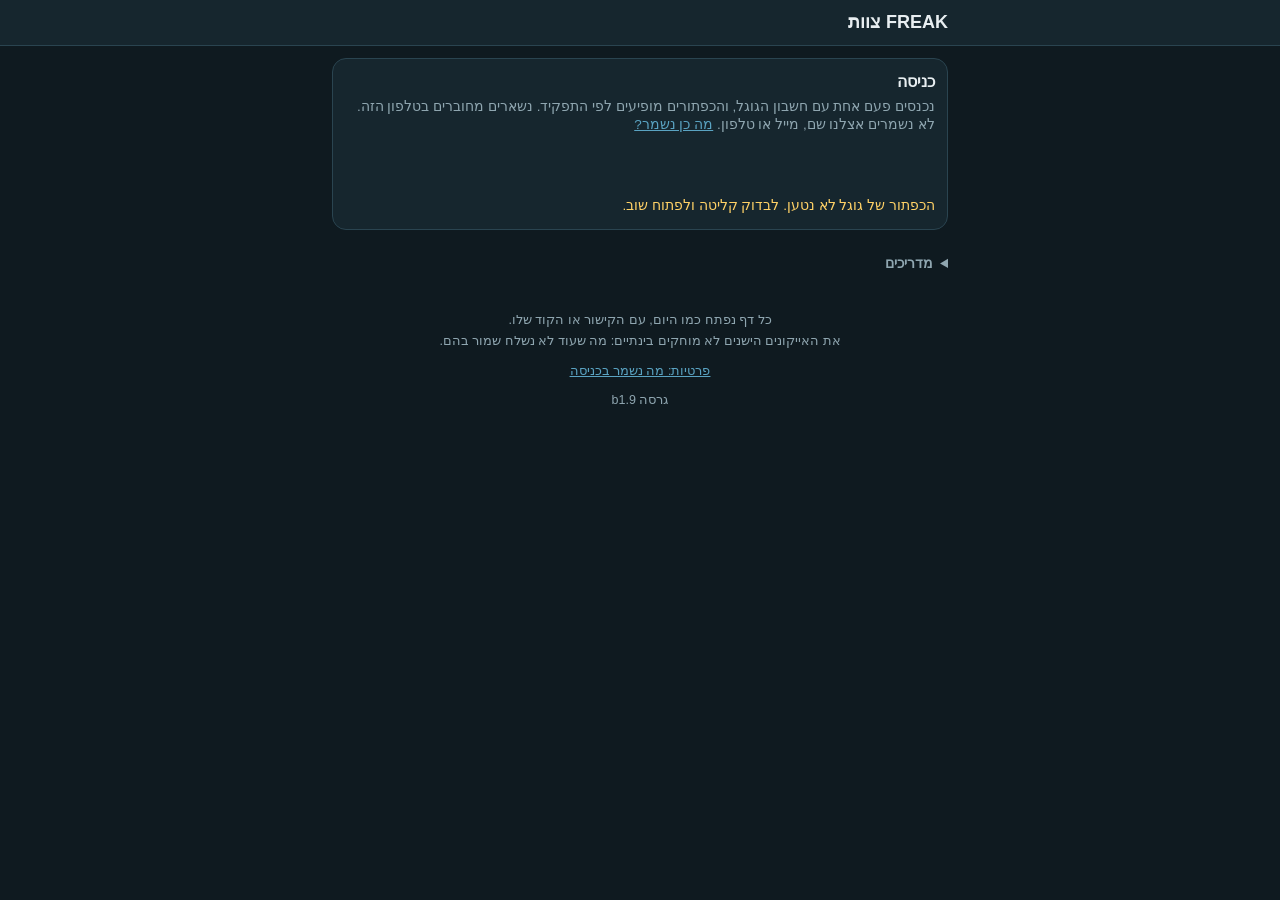
<file: index.html>
<!DOCTYPE html>
<html lang="he" dir="rtl">
<head>
<meta charset="UTF-8">
<meta name="viewport" content="width=device-width, initial-scale=1, viewport-fit=cover">
<!-- The page loads only its own files, plus Google's own sign-in script (it cannot be pinned by a hash; on purpose,
     spec §7 rule 5), and talks only to itself, to Google's sign-in and to the sign-in service on script.google.com.
     No inline script, and no inline style of our own; inline styles are let through because Google's script styles
     its button that way (b1.3). (GitHub Pages sets no headers, so the policy is a meta tag; it cannot say who may frame
     the page.) tests/part_a.test.js holds this exact line as a contract. -->
<meta http-equiv="Content-Security-Policy" content="default-src 'none'; script-src 'self' https://accounts.google.com/gsi/client; style-src 'self' 'unsafe-inline' https://accounts.google.com/gsi/style; img-src 'self'; manifest-src 'self'; connect-src 'self' https://accounts.google.com/gsi/ https://script.google.com https://script.googleusercontent.com; frame-src https://accounts.google.com/gsi/; worker-src 'self'; base-uri 'none'; form-action 'none'">
<meta name="theme-color" content="#0f1a20">
<meta name="robots" content="noindex">
<meta name="referrer" content="no-referrer">
<link rel="manifest" href="./manifest.webmanifest">
<link rel="icon" href="./icon-192.png">
<link rel="apple-touch-icon" href="./icon-192.png">
<link rel="stylesheet" href="./app.css">
<title>FREAK צוות</title>
</head>
<body>
<header id="top">
  <div id="topline">
    <span id="title">FREAK צוות</span>
    <span id="hello" class="hide"></span>
    <button id="gear" type="button" aria-label="התאמה" aria-expanded="false" aria-controls="setup">התאמה</button>
  </div>
</header>

<main class="wrap">
  <div id="msg" class="hide" role="status"></div>
  <div id="testnote" class="hide" role="note">זה עותק בדיקה, לא האפליקציה של הצוות. רשימת העובדים כאן מומצאת, ולכן רק מי שבודק אותו יכול להיכנס. האפליקציה האמיתית נמצאת בקישור אחר.</div>

  <section id="signin" class="box hide" aria-label="כניסה">
    <h2>כניסה</h2>
    <p class="dim">נכנסים פעם אחת עם חשבון הגוגל, והכפתורים מופיעים לפי התפקיד. נשארים מחוברים בטלפון הזה. לא נשמרים אצלנו שם, מייל או טלפון. <a href="./privacy.html">מה כן נשמר?</a></p>
    <div id="gbtn"></div>
    <div id="proof" class="hide">
      <label for="proofIn">בפעם הראשונה צריך אישור נוסף: להדביק כאן את הקישור האישי של הסידור, ואז ללחוץ שוב על הכניסה.</label>
      <input id="proofIn" type="url" dir="ltr" autocomplete="off" placeholder="https://">
    </div>
    <div id="signMsg" class="formmsg" role="status"></div>
  </section>

  <section id="setup" class="box hide" aria-label="התאמה">
    <div id="pickBox">
      <h2>מה להציג בטלפון הזה?</h2>
      <p class="dim">הסימון רק מסדר את המסך. כל דף נפתח כמו היום, עם הקישור או הקוד שלו.</p>
      <div id="picks"></div>
    </div>
    <div id="roleBox" class="hide">
      <h2>הכפתורים מוצגים לפי התפקיד</h2>
      <p class="dim">חסר כפתור? לפנות למנהל.</p>
    </div>

    <h3>קישורים שמדביקים פעם אחת</h3>
    <p class="dim">הכתובת נשמרת רק בטלפון הזה.</p>
    <div id="slots"></div>

    <h3>כפתור משלי</h3>
    <p class="dim">למשל גיליון שנפתח הרבה. נשמר רק בטלפון הזה.</p>
    <div id="myList"></div>
    <div class="form">
      <label for="myName">שם הכפתור</label>
      <input id="myName" type="text" maxlength="24" autocomplete="off">
      <label for="myUrl">הקישור</label>
      <input id="myUrl" type="url" dir="ltr" inputmode="url" autocomplete="off" placeholder="https://">
      <button id="myAdd" type="button" class="primary">להוסיף</button>
      <div id="myMsg" class="formmsg" role="status"></div>
    </div>

    <div id="ownerBox" class="hide">
      <h3>שימוש בשבועות האחרונים</h3>
      <p class="dim">כמה לחיצות היו על כל כפתור, לפי תפקיד. בלי שמות. רק מי שמסומן כבעלים רואה את הטבלה הזאת.</p>
      <button id="usageBtn" type="button">להציג</button>
      <div id="usage"></div>
    </div>

    <div id="outBox" class="hide">
      <h3>יציאה</h3>
      <div class="rowbtns">
        <button id="outHere" type="button">מהטלפון הזה</button>
        <button id="outAll" type="button">מכל המכשירים</button>
      </div>
      <div id="outMsg" class="formmsg" role="status"></div>
    </div>

    <button id="setupDone" type="button" class="primary wide">סיימתי</button>
  </section>

  <div id="groups"></div>

  <button id="install" type="button" class="wide hide">להוסיף למסך הבית</button>
  <p id="iosHint" class="dim center hide">באייפון: כפתור השיתוף ואז "הוסף למסך הבית".</p>

  <footer id="foot">
    <p>כל דף נפתח כמו היום, עם הקישור או הקוד שלו.</p>
    <p>את האייקונים הישנים לא מוחקים בינתיים: מה שעוד לא נשלח שמור בהם.</p>
    <p><a href="./privacy.html">פרטיות: מה נשמר בכניסה</a></p>
    <p id="build"></p>
  </footer>
</main>

<script src="./config.js"></script>
<script src="./pages.js"></script>
<script src="./logic.js"></script>
<script src="./app.js"></script>
</body>
</html>
</file>
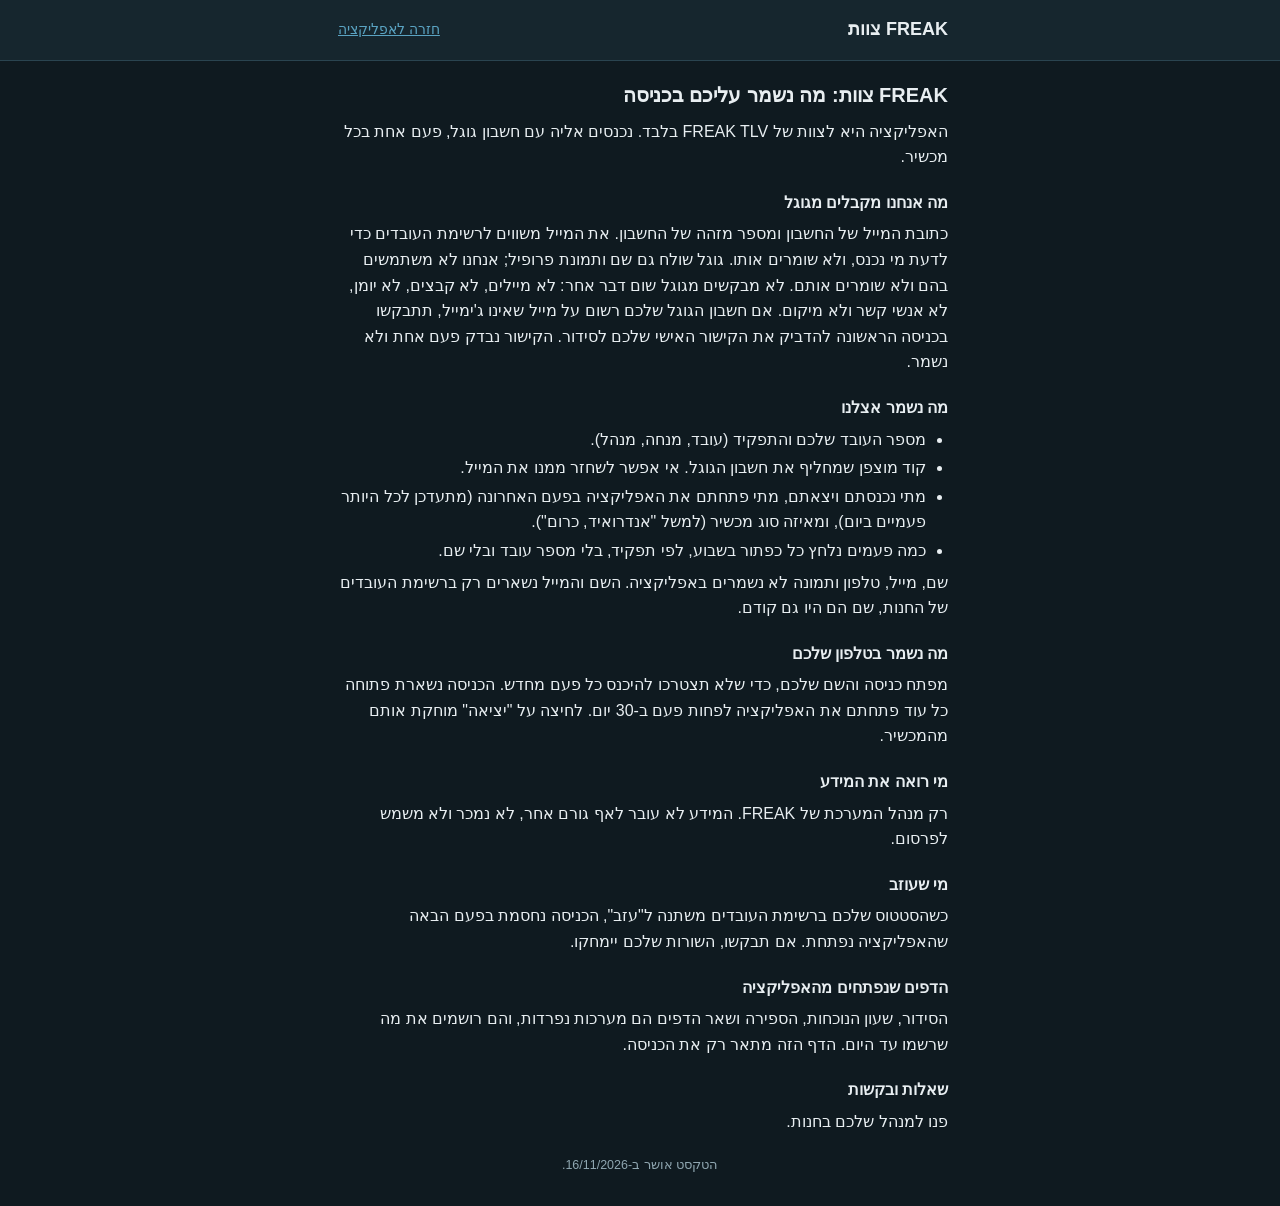
<file: privacy.html>
<!DOCTYPE html>
<html lang="he" dir="rtl">
<head>
<meta charset="UTF-8">
<meta name="viewport" content="width=device-width, initial-scale=1, viewport-fit=cover">
<!-- A static page: the text approved on 16/11/2026 (cards L15-PRIV and L15-PRIV-r2), word for word. No script at all; it loads
     only the app's own style sheet and icon. tests/part_a.test.js holds this policy and the approved text
     (tests/privacy_approved.he.txt) as a contract: to change a word here, the text is approved again first. -->
<meta http-equiv="Content-Security-Policy" content="default-src 'none'; style-src 'self'; img-src 'self'; base-uri 'none'; form-action 'none'">
<meta name="theme-color" content="#0f1a20">
<meta name="robots" content="noindex">
<meta name="referrer" content="no-referrer">
<link rel="icon" href="./icon-192.png">
<link rel="stylesheet" href="./app.css">
<title>FREAK צוות: פרטיות</title>
</head>
<body>
<header id="top">
  <div id="topline">
    <span id="title">FREAK צוות</span>
    <a class="back" href="./">חזרה לאפליקציה</a>
  </div>
</header>

<main class="wrap doc">
  <h1>FREAK צוות: מה נשמר עליכם בכניסה</h1>
  <p>האפליקציה היא לצוות של FREAK TLV בלבד. נכנסים אליה עם חשבון גוגל, פעם אחת בכל מכשיר.</p>

  <h2>מה אנחנו מקבלים מגוגל</h2>
  <p>כתובת המייל של החשבון ומספר מזהה של החשבון. את המייל משווים לרשימת העובדים כדי לדעת מי נכנס, ולא שומרים אותו. גוגל שולח גם שם ותמונת פרופיל; אנחנו לא משתמשים בהם ולא שומרים אותם. לא מבקשים מגוגל שום דבר אחר: לא מיילים, לא קבצים, לא יומן, לא אנשי קשר ולא מיקום. אם חשבון הגוגל שלכם רשום על מייל שאינו ג'ימייל, תתבקשו בכניסה הראשונה להדביק את הקישור האישי שלכם לסידור. הקישור נבדק פעם אחת ולא נשמר.</p>

  <h2>מה נשמר אצלנו</h2>
  <ul>
    <li>מספר העובד שלכם והתפקיד (עובד, מנחה, מנהל).</li>
    <li>קוד מוצפן שמחליף את חשבון הגוגל. אי אפשר לשחזר ממנו את המייל.</li>
    <li>מתי נכנסתם ויצאתם, מתי פתחתם את האפליקציה בפעם האחרונה (מתעדכן לכל היותר פעמיים ביום), ומאיזה סוג מכשיר (למשל "אנדרואיד, כרום").</li>
    <li>כמה פעמים נלחץ כל כפתור בשבוע, לפי תפקיד, בלי מספר עובד ובלי שם.</li>
  </ul>
  <p>שם, מייל, טלפון ותמונה לא נשמרים באפליקציה. השם והמייל נשארים רק ברשימת העובדים של החנות, שם הם היו גם קודם.</p>

  <h2>מה נשמר בטלפון שלכם</h2>
  <p>מפתח כניסה והשם שלכם, כדי שלא תצטרכו להיכנס כל פעם מחדש. הכניסה נשארת פתוחה כל עוד פתחתם את האפליקציה לפחות פעם ב-30 יום. לחיצה על "יציאה" מוחקת אותם מהמכשיר.</p>

  <h2>מי רואה את המידע</h2>
  <p>רק מנהל המערכת של FREAK. המידע לא עובר לאף גורם אחר, לא נמכר ולא משמש לפרסום.</p>

  <h2>מי שעוזב</h2>
  <p>כשהסטטוס שלכם ברשימת העובדים משתנה ל"עזב", הכניסה נחסמת בפעם הבאה שהאפליקציה נפתחת. אם תבקשו, השורות שלכם יימחקו.</p>

  <h2>הדפים שנפתחים מהאפליקציה</h2>
  <p>הסידור, שעון הנוכחות, הספירה ושאר הדפים הם מערכות נפרדות, והם רושמים את מה שרשמו עד היום. הדף הזה מתאר רק את הכניסה.</p>

  <h2>שאלות ובקשות</h2>
  <p>פנו למנהל שלכם בחנות.</p>
</main>

<footer id="foot" class="wrap">
  <p>הטקסט אושר ב-16/11/2026.</p>
</footer>
</body>
</html>
</file>
<file: app.css>
:root{
  --bg:#0f1a20; --surface:#16262e; --surface2:#1d323c; --line:#2a4450;
  --teal:#3d7a94; --teal-hi:#5aa3c2; --ok:#43a047; --warn:#e0a020; --bad:#e04a3a;
  --ink:#e8eef1; --dim:#8fa6b0;
}
*{box-sizing:border-box; -webkit-tap-highlight-color:transparent}
html,body{margin:0; background:var(--bg); color:var(--ink)}
body{font-family:-apple-system,'Segoe UI',Roboto,'Heebo',Arial,sans-serif; font-size:16px; line-height:1.4;
  padding-bottom:calc(28px + env(safe-area-inset-bottom))}
.hide{display:none !important}
.dim{color:var(--dim); font-size:13.5px; margin:4px 0 10px}
.center{text-align:center}
.wrap{max-width:640px; margin:0 auto; padding:0 12px}

#top{position:sticky; top:0; z-index:5; background:var(--surface); border-bottom:1px solid var(--line);
  padding-top:env(safe-area-inset-top)}
#topline{display:flex; align-items:center; gap:10px; padding:10px 12px; max-width:640px; margin:0 auto}
#title{font-weight:700; font-size:18px; flex:1}

button, .btn{font-family:inherit}
button{font-size:15px; border:1px solid var(--line); border-radius:10px; cursor:pointer; color:var(--ink);
  background:var(--surface2); padding:9px 12px; min-height:44px}
button.primary{background:var(--teal); border-color:var(--teal)}
button.wide{display:block; width:100%; margin:14px 0}
button.small{min-height:36px; padding:5px 10px; font-size:13.5px}
button:focus-visible, a:focus-visible, input:focus-visible, summary:focus-visible{outline:2px solid var(--teal-hi); outline-offset:2px}
input[type=text], input[type=url]{font-family:inherit; font-size:16px; color:var(--ink); background:var(--surface2);
  border:1px solid var(--line); border-radius:10px; padding:10px; width:100%; min-height:44px}
label{display:block; font-size:13.5px; color:var(--dim); margin:8px 0 4px}

#msg, #testnote{margin:10px 0 0; padding:10px 12px; border-radius:10px; background:#3a2c0e; color:#ffe7b0; font-size:14px}
#testnote{border:1px dashed var(--warn); font-weight:700}

.group{margin:16px 0 0}
.group > h2, details.group > summary{margin:0 0 8px; font-size:14px; font-weight:700; color:var(--dim)}
details.group > summary{cursor:pointer; padding:8px 0; list-style-position:inside}
.grid{display:grid; grid-template-columns:repeat(2, minmax(0, 1fr)); gap:10px}
.btn{display:flex; flex-direction:column; justify-content:center; gap:3px; min-height:84px; padding:12px;
  background:var(--surface); border:1px solid var(--line); border-radius:14px; color:var(--ink); text-decoration:none;
  text-align:right; width:100%; cursor:pointer}
.btn:active{background:var(--surface2)}
.btn .t{font-size:16px; font-weight:700; overflow-wrap:anywhere}
.btn .s{font-size:12.5px; color:var(--dim); overflow-wrap:anywhere}
.btn.empty{border-style:dashed; background:transparent}
.btn.empty .s{color:var(--warn)}
.btn.out .t::after{content:" ↗"; color:var(--dim); font-weight:400}
.grid.list{grid-template-columns:1fr}
.grid.list .btn{min-height:48px; padding:10px 12px}

.box{background:var(--surface); border:1px solid var(--line); border-radius:14px; margin:12px 0; padding:12px}
.box h2{margin:0; font-size:16px}
.box h3{margin:18px 0 0; font-size:14.5px}
.pick{display:flex; align-items:center; gap:10px; padding:10px 0; border-top:1px solid var(--line); min-height:48px}
.pick:first-child{border-top:none}
.pick input{width:22px; height:22px; flex:none; accent-color:var(--teal-hi)}
.pick span{flex:1}
.slot{padding:10px 0; border-top:1px solid var(--line)}
.slot:first-child{border-top:none}
.slot .name{font-weight:700; font-size:14.5px}
.slot .state{font-size:12.5px; color:var(--dim)}
.slot .state.on{color:var(--ok)}
.rowbtns{display:flex; gap:8px; margin-top:8px}
.rowbtns button{flex:1}
.formmsg{min-height:20px; font-size:13.5px; color:#ffd166; margin-top:6px}
.form{margin-top:6px}
.form .primary{margin-top:10px; width:100%}
.myrow{display:flex; align-items:center; gap:8px; padding:8px 0; border-top:1px solid var(--line)}
.myrow:first-child{border-top:none}
.myrow span{flex:1; overflow-wrap:anywhere}

#foot{color:var(--dim); font-size:12.5px; text-align:center; margin-top:22px}
#foot p{margin:4px 0}
a{color:var(--teal-hi)}
#foot a{display:inline-block; padding:8px 6px}

/* the privacy page (b1.4): plain text, the same colours */
.doc{line-height:1.6; overflow-wrap:anywhere}
.doc h1{font-size:20px; margin:18px 0 8px}
.doc h2{font-size:16px; margin:20px 0 4px}
.doc p{margin:6px 0}
.doc ul{margin:6px 0; padding-inline-start:22px}
.doc li{margin:3px 0}
.back{display:inline-block; padding:10px 6px; font-size:14px; white-space:nowrap}

@media (max-width:330px){ .grid{grid-template-columns:1fr} }

#hello{color:var(--dim); font-size:14px}
#gbtn{min-height:44px; margin:8px 0; display:flex; flex-wrap:wrap; gap:8px; align-items:center}
#gbtn select{font-family:inherit; font-size:16px; min-height:44px; border-radius:10px; background:var(--surface2); color:var(--ink); border:1px solid var(--line); padding:0 8px}
table.usage{width:100%; border-collapse:collapse; font-size:13.5px; margin-top:8px}
table.usage th, table.usage td{text-align:right; padding:6px 4px; border-top:1px solid var(--line)}
table.usage th{color:var(--dim); font-weight:400; border-top:none}
</file>
